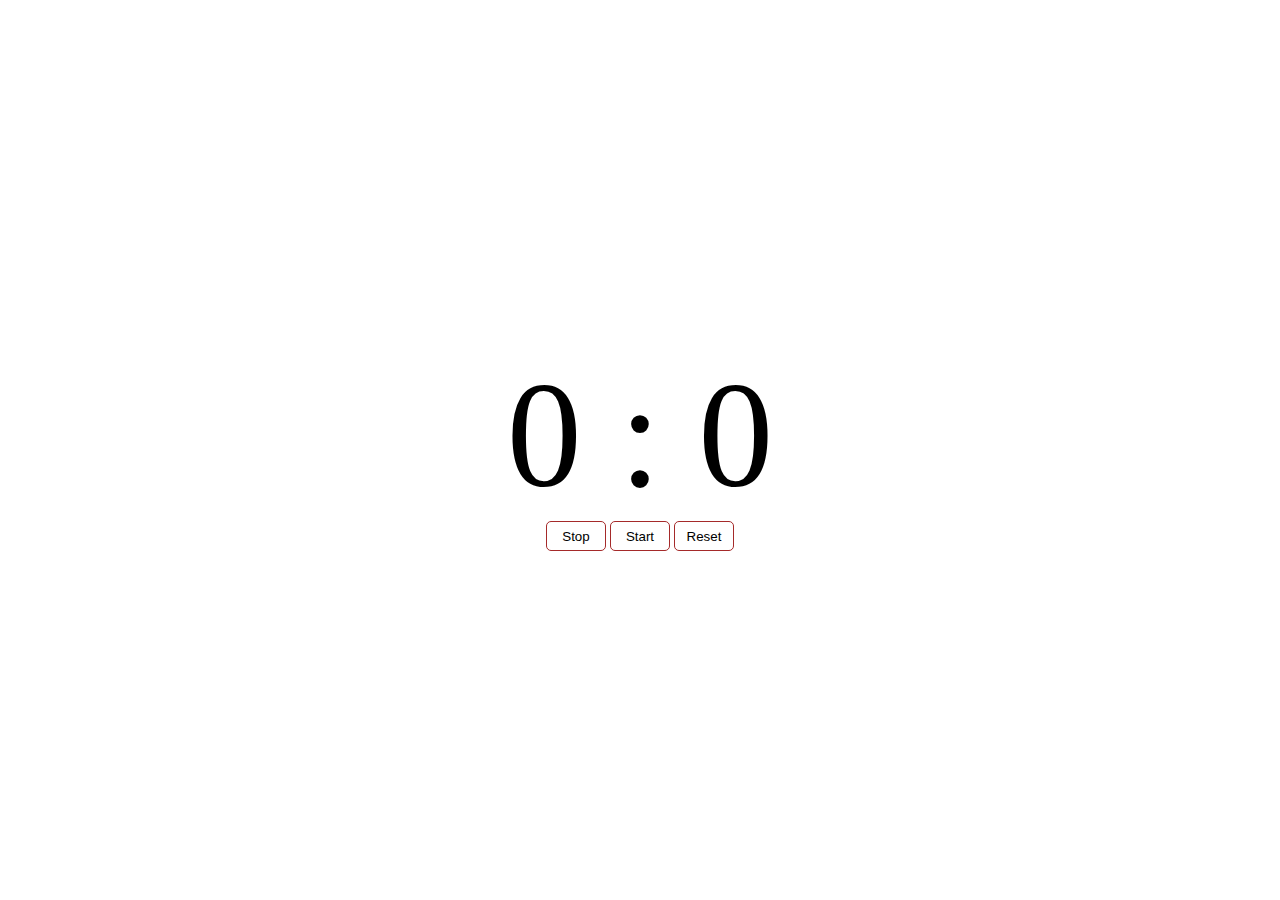
<file: index.html>
<!DOCTYPE html>
<html lang="en">

<head>
    <meta charset="UTF-8">
    <meta http-equiv="X-UA-Compatible" content="IE=edge">
    <meta name="viewport" content="width=device-width, initial-scale=1.0">
    <title>Document</title>
    <link rel="stylesheet" href="style.css">
</head>

<body>
    <section>
        <span class="content">0 : 0</span>
        <div class="button">
            <button class="stop">Stop</button>
            <button class="start">Start</button>
            <button class="reset">Reset</button>
        </div>
    </section>
</body>
<script src="main.js"></script>

</html>
</file>
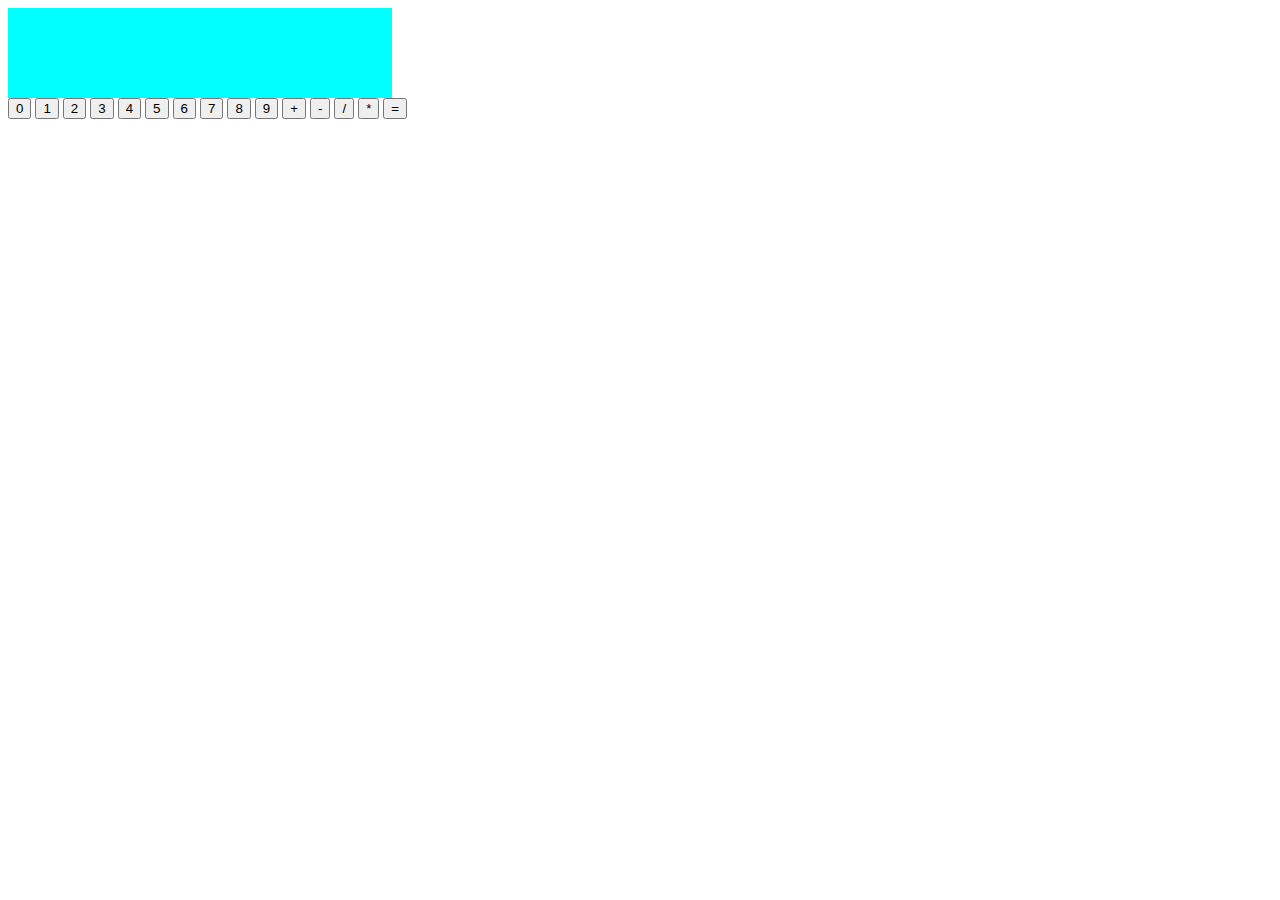
<file: calculator/index.html>
<!DOCTYPE html>
<html lang="en">

<head>
    <meta charset="UTF-8">
    <meta http-equiv="X-UA-Compatible" content="IE=edge">
    <meta name="viewport" content="width=device-width, initial-scale=1.0">
    <title>Demo</title>
    <link rel="stylesheet" href="styles.css">
</head>

<body>
    <div class="screen">
        <span class="main"></span>
        <span class="result"></span>
    </div>
    <button class="num">0</button>
    <button class="num">1</button>
    <button class="num">2</button>
    <button class="num">3</button>
    <button class="num">4</button>
    <button class="num">5</button>
    <button class="num">6</button>
    <button class="num">7</button>
    <button class="num">8</button>
    <button class="num">9</button>
    <button class="sym">+</button>
    <button class="sym">-</button>
    <button class="sym">/</button>
    <button class="sym">*</button>
    <button class="equalto">=</button>
</body>
<script src="index.js"></script>

</html>
</file>
<file: style.css>
body {
    width: 100vw;
    height: 100vh;
    display: flex;
    align-items: center;
    justify-content: center;
    margin: 0px;
}

section {
    width: 30vw;
    display: flex;
    flex-direction: column;
    height: 20vh;
    align-items: center;
    justify-content: center;
}

span {
    color: black;
    font-size: 150px;
    font-family: autumn;
}

button {
    width: 60px;
    height: 30px;
    color: black;
    background-color: white;
    border: 1px solid brown;
    border-radius: 5px;
    cursor: pointer;
}
</file>
<file: calculator/styles.css>
.screen {
    background-color: aqua;
    display: flex;
    flex-direction: column;
    width: 30vw;
    height: 10vh;
    align-items: flex-end;
}

span {
    height: 20px;
}
</file>
